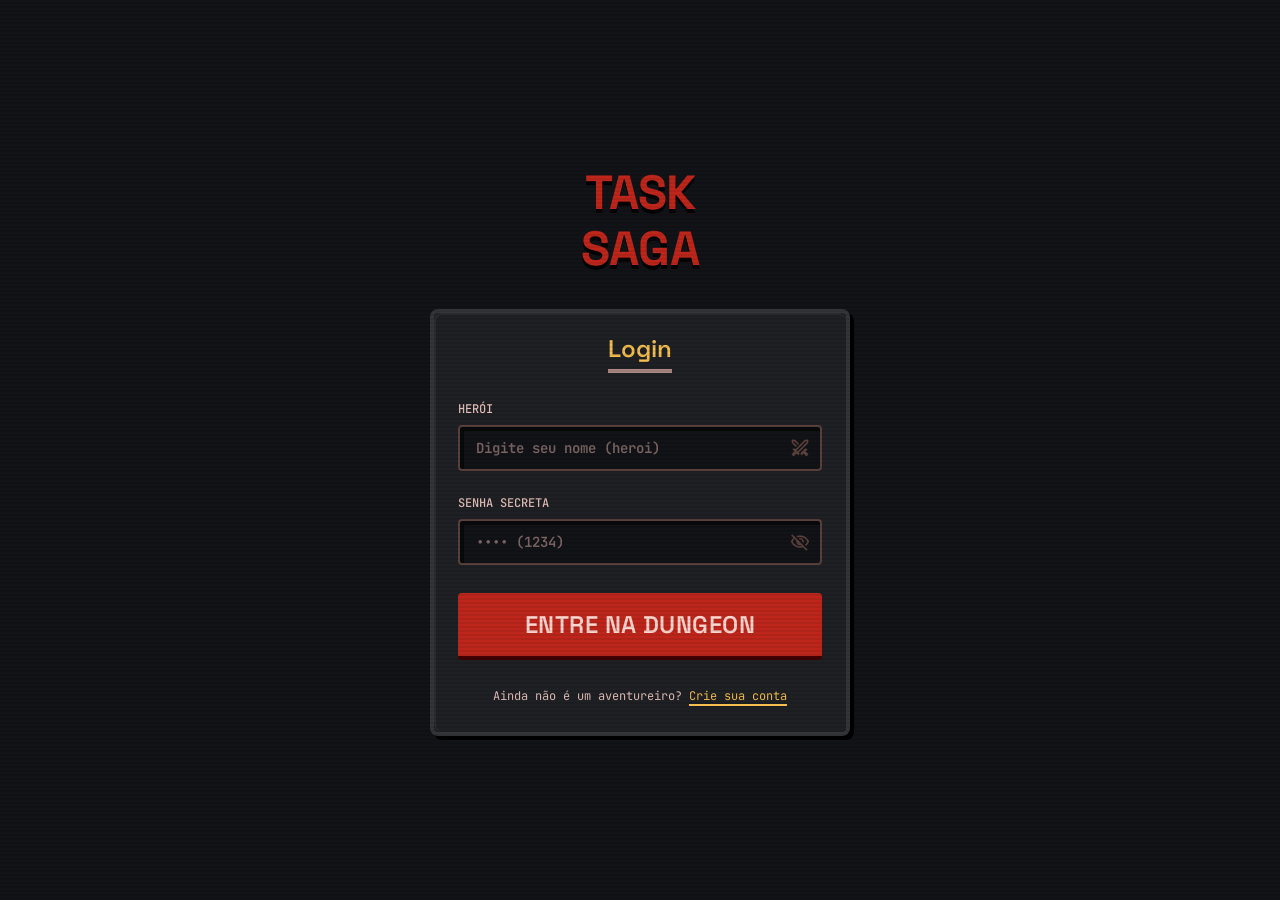
<file: index.html>
<!DOCTYPE html>
<html lang="pt-BR">

<head>
    <meta charset="UTF-8">
    <meta name="viewport" content="width=device-width, initial-scale=1.0">
    <title>Redirecionando - Task Saga</title>

    <script>
        window.location.href = "pages/login.html";
    </script>
</head>

<body
    style="background-color: #111317; color: #fff; font-family: sans-serif; display: flex; align-items: center; justify-content: center; height: 100vh;">
    <p>Iniciando o jogo...</p>
</body>

</html>
</file>
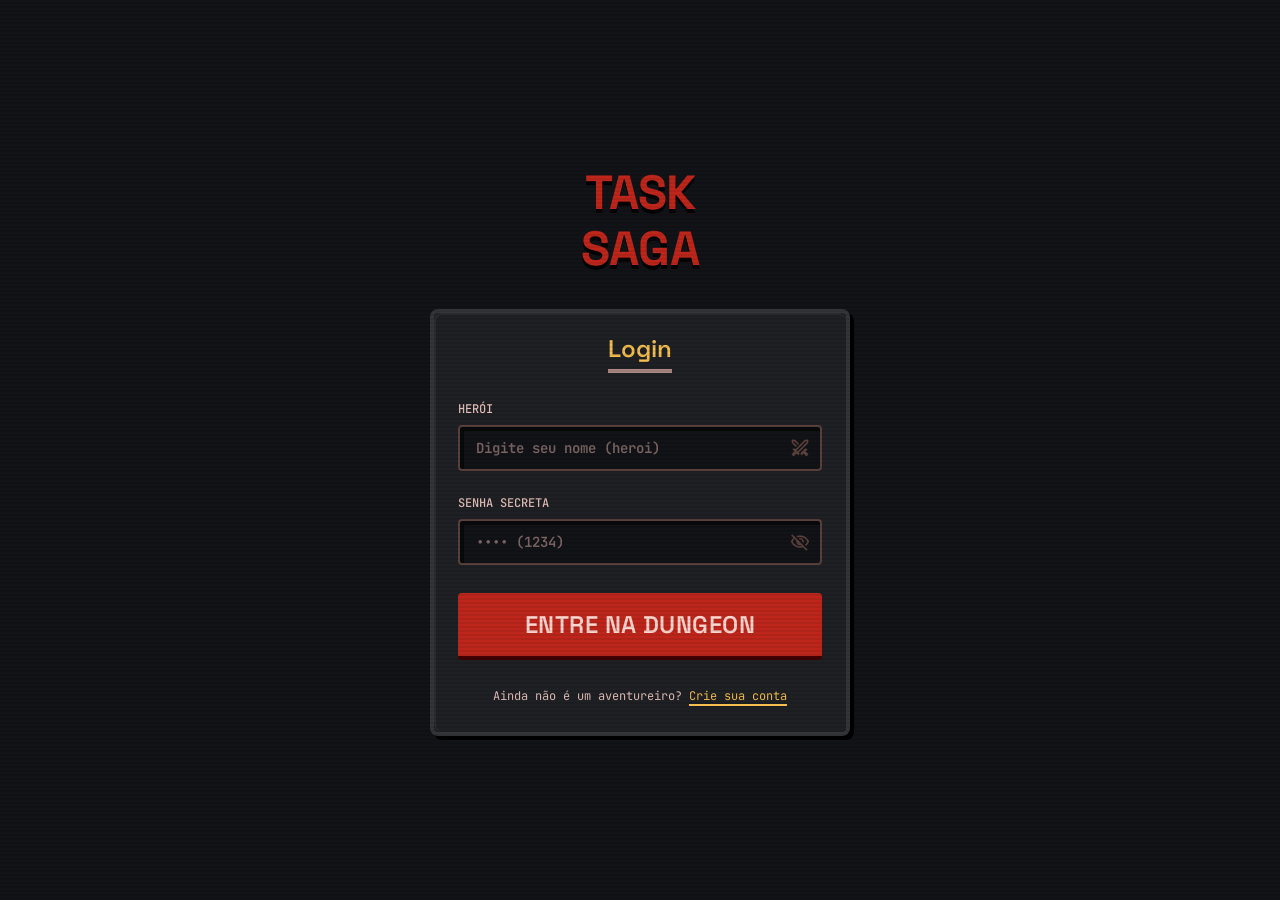
<file: pages/gerenciar-turma.html>
<!DOCTYPE html>
<html lang="pt-BR">

<head>
    <meta charset="UTF-8">
    <meta name="viewport" content="width=device-width, initial-scale=1.0">
    <title>Turma - TASK SAGA</title>

    <link rel="stylesheet" href="../css/global.css">
    <link rel="stylesheet" href="../css/gerenciar-turma.css">
</head>

<body class="pagina-turma scanlines">


    <header class="barra-topo-mobile">
        <div class="barra-topo-mobile__marca">TASK SAGA</div>
        <div class="barra-topo-mobile__acoes">
            <span class="material-symbols-outlined">account_circle</span>
        </div>
    </header>


    <nav class="barra-lateral">
        <div class="barra-lateral__marca">
            <h1 class="barra-lateral__marca-titulo">TASK SAGA</h1>
        </div>
        <div class="barra-lateral__heroi">
            <div class="cartao-heroi">
                <div class="cartao-heroi__gradiente"></div>
                <img class="cartao-heroi__avatar"
                    src="https://lh3.googleusercontent.com/aida-public/[base64]"
                    alt="Avatar do Herói">
                <h2 class="cartao-heroi__nome" id="nome-heroi">Level 14 Hero</h2>
                <p class="cartao-heroi__classe" id="classe-heroi">Guerreiro</p>
                <div class="cartao-heroi__barra-xp">
                    <div class="cartao-heroi__xp-preenchido"></div>
                </div>
            </div>
        </div>
        <div class="barra-lateral__nav">
            <a class="link-nav ativo" href="materias.html">
                <span class="material-symbols-outlined" style="font-variation-settings: 'FILL' 1;">school</span>
                <span class="link-nav__rotulo">Quests</span>
            </a>
            <a class="link-nav" href="javascript:void(0)">
                <span class="material-symbols-outlined">backpack</span>
                <span class="link-nav__rotulo">Inventario</span>
            </a>
            <a class="link-nav" href="javascript:void(0)">
                <span class="material-symbols-outlined">map</span>
                <span class="link-nav__rotulo">Mapa</span>
            </a>
        </div>
        <div class="barra-lateral__cta">
            <button class="botao-dungeon">
                <span class="material-symbols-outlined">swords</span>
                <span class="botao-dungeon__rotulo">Entre Na Dungeon</span>
            </button>
        </div>
        <div class="barra-lateral__rodape">
            <a class="link-rodape" href="javascript:void(0)">
                <span class="material-symbols-outlined">settings</span>
                <span>Configuração</span>
            </a>
            <a class="link-rodape" href="javascript:void(0)" data-acao="sair">
                <span class="material-symbols-outlined">logout</span>
                <span>Sair</span>
            </a>
        </div>
    </nav>


    <main class="conteudo-turma">
        <div class="conteudo-turma__fundo fundo-pedra"></div>


        <a class="link-voltar" href="materias.html">
            <span class="material-symbols-outlined">arrow_back</span>
            Voltar para Matérias
        </a>


        <div class="cabecalho-turma">
            <div>
                <h1 class="cabecalho-turma__titulo" id="titulo-turma">Turma</h1>
                <p class="cabecalho-turma__subtitulo" id="subtitulo-turma">Dungeon Master</p>
            </div>
            <button class="botao-adicionar-quest" id="botao-adicionar-quest">
                <span class="material-symbols-outlined" style="font-weight: bold;">add</span>
                Adicionar Nova Quest
            </button>
        </div>


        <div class="container-quests">
            <div class="container-quests__borda-superior"></div>
            <div class="cabecalho-quests">
                <h2 class="cabecalho-quests__titulo">Quests Ativas</h2>
                <div class="progresso-quests">
                    <span class="progresso-quests__rotulo">Progresso:</span>
                    <div class="progresso-quests__barra">
                        <div class="progresso-quests__preenchido" id="progresso-preenchido" style="width: 0%"></div>
                    </div>
                </div>
            </div>
            <div class="lista-quests" id="lista-quests"></div>
            <div class="container-quests__borda-inferior"></div>
        </div>
    </main>


    <nav class="barra-inferior">
        <a class="barra-inferior__item ativo" href="materias.html">
            <span class="material-symbols-outlined" style="font-variation-settings: 'FILL' 1;">explore</span>
            <span class="barra-inferior__rotulo">Quests</span>
        </a>
        <a class="barra-inferior__item" href="javascript:void(0)">
            <span class="material-symbols-outlined">shield</span>
            <span class="barra-inferior__rotulo">Inventory</span>
        </a>
        <a class="barra-inferior__item" href="javascript:void(0)" data-acao="sair">
            <span class="material-symbols-outlined">logout</span>
            <span class="barra-inferior__rotulo">Logout</span>
        </a>
    </nav>


    <div class="modal-sobreposicao" id="modal-tarefa">
        <div class="modal-caixa">
            <h3 class="modal-titulo" id="modal-titulo">Nova Quest</h3>
            <form class="modal-formulario" id="modal-formulario">
                <div class="grupo-campo">
                    <label class="grupo-campo__rotulo" for="input-titulo">Título da Quest</label>
                    <input class="grupo-campo__input" type="text" id="input-titulo" placeholder="Ex: Lista de Equações"
                        required>
                </div>
                <div class="grupo-campo">
                    <label class="grupo-campo__rotulo" for="input-descricao">Descrição</label>
                    <textarea class="grupo-campo__input" id="input-descricao"
                        placeholder="Descreva a quest..."></textarea>
                </div>
                <div class="modal-formulario__linha">
                    <div class="grupo-campo">
                        <label class="grupo-campo__rotulo" for="input-nivel">Nível (1-5)</label>
                        <input class="grupo-campo__input" type="number" id="input-nivel" min="1" max="5" value="1">
                    </div>
                    <div class="grupo-campo">
                        <label class="grupo-campo__rotulo" for="input-xp">XP Reward</label>
                        <input class="grupo-campo__input" type="number" id="input-xp" min="10" step="10" value="100">
                    </div>
                </div>
                <div class="modal-acoes">
                    <button class="botao-modal botao-modal--cancelar" type="button"
                        id="botao-cancelar">Cancelar</button>
                    <button class="botao-modal botao-modal--salvar" type="submit">Salvar</button>
                </div>
            </form>
        </div>
    </div>


    <div class="modal-sobreposicao" id="modal-remover">
        <div class="modal-caixa">
            <h3 class="modal-titulo">Remover Quest</h3>
            <p class="texto-confirmacao" id="texto-remover">Tem certeza?</p>
            <div class="modal-acoes">
                <button class="botao-modal botao-modal--cancelar" type="button"
                    id="botao-cancelar-remover">Cancelar</button>
                <button class="botao-modal botao-modal--remover" type="button"
                    id="botao-confirmar-remover">Remover</button>
            </div>
        </div>
    </div>


    <script src="../js/app.js"></script>
    <script src="../js/gerenciar-turma.js"></script>
</body>

</html>
</file>
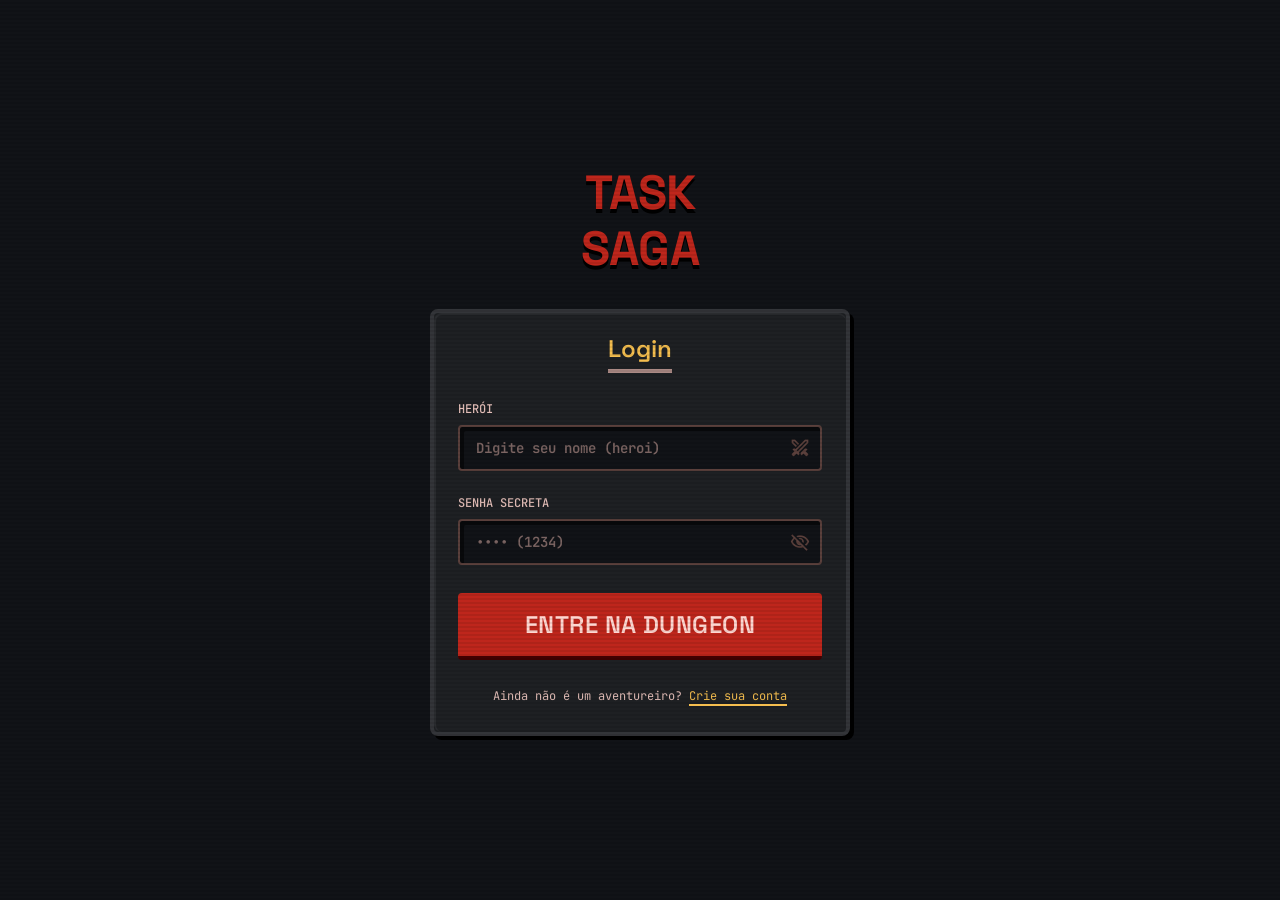
<file: pages/login.html>
<!DOCTYPE html>
<html lang="pt-BR">

<head>
    <meta charset="UTF-8">
    <meta name="viewport" content="width=device-width, initial-scale=1.0">
    <title>Task Saga - Login</title>
    <!-- CSS Global primeiro, CSS específico depois -->
    <link rel="stylesheet" href="../css/global.css">
    <link rel="stylesheet" href="../css/login.css">
</head>

<body class="pagina-login scanlines">
    <div class="fundo-login">
        <div class="fundo-login__imagem"></div>
        <div class="fundo-login__gradiente"></div>
    </div>

    <main class="container-login">
        <div class="marca-login">
            <h1 class="marca-login__titulo">TASK<br>SAGA</h1>
        </div>

        <div class="painel-login">
            <div class="painel-login__brilho"></div>

            <div class="cabecalho-login">
                <h2 class="cabecalho-login__titulo">Login</h2>
                <div class="cabecalho-login__divisor"></div>
            </div>

            <div id="mensagem-erro" class="mensagem-erro"></div>

            <form id="form-login" class="formulario-login">
                <div class="grupo-campo">
                    <label class="grupo-campo__rotulo" for="usuario">Herói</label>
                    <div class="grupo-campo__wrapper">
                        <input type="text" id="usuario" class="grupo-campo__input" placeholder="Digite seu nome (heroi)"
                            autocomplete="off">
                        <span class="material-symbols-outlined grupo-campo__icone">swords</span>
                    </div>
                </div>

                <div class="grupo-campo">
                    <label class="grupo-campo__rotulo" for="senha">Senha Secreta</label>
                    <div class="grupo-campo__wrapper">
                        <input type="password" id="senha" class="grupo-campo__input" placeholder="•••• (1234)">
                        <span class="material-symbols-outlined grupo-campo__icone clicavel"
                            id="alternar-senha">visibility_off</span>
                    </div>
                </div>

                <button type="submit" id="btn-submit" class="botao-login">
                    <span id="rotulo-botao">Entre na Dungeon</span>
                </button>
            </form>

            <div class="rodape-login">
                <p class="rodape-login__texto">
                    Ainda não é um aventureiro? <span class="rodape-login__link">Crie sua conta</span>
                </p>
            </div>
        </div>
    </main>

    <script src="../js/app.js"></script>
    <script src="../js/login.js"></script>
</body>

</html>
</file>
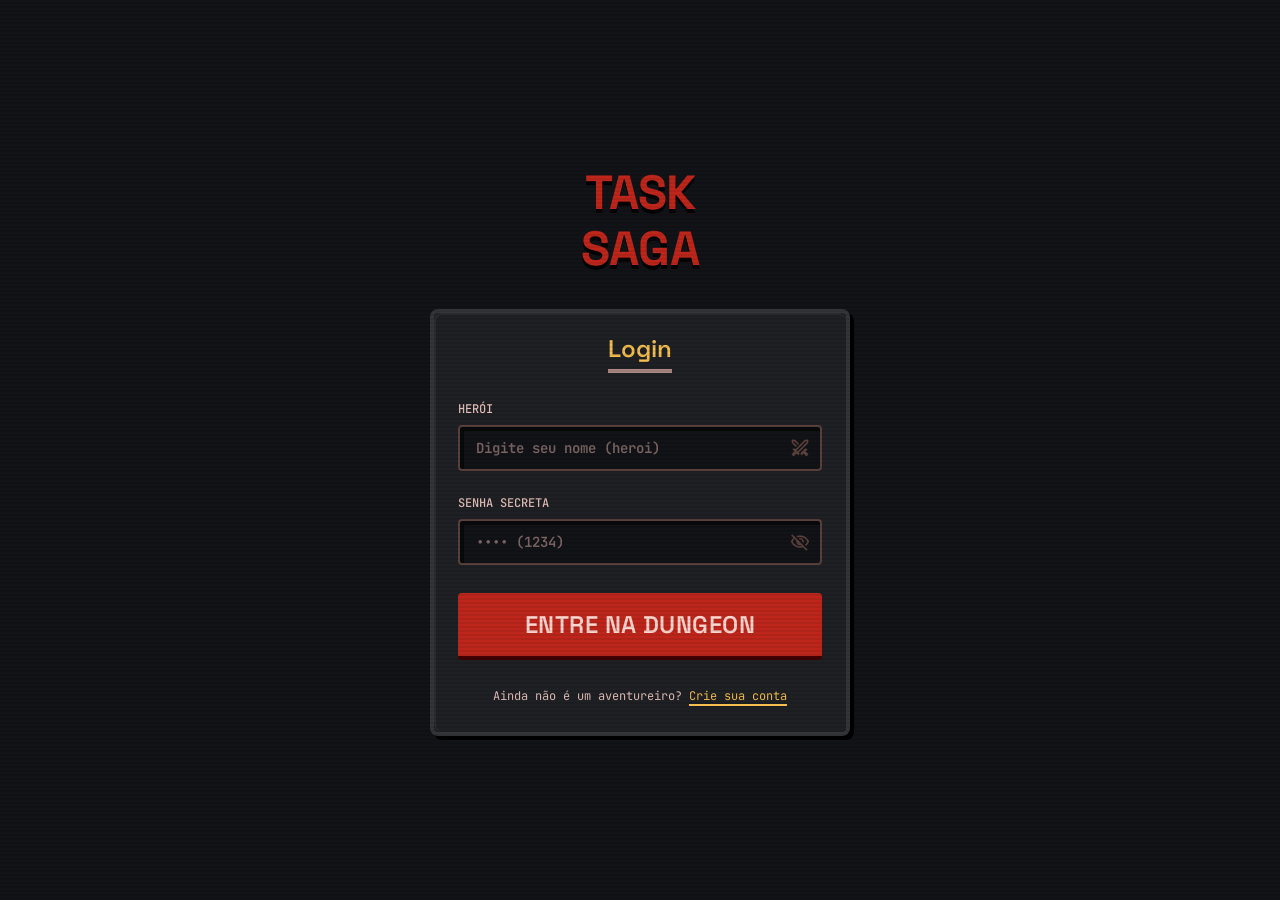
<file: pages/materias.html>
<!DOCTYPE html>
<html lang="pt-BR">

<head>
    <meta charset="UTF-8">
    <meta name="viewport" content="width=device-width, initial-scale=1.0">
    <title>Task Saga - Matérias</title>

    <link rel="stylesheet" href="../css/global.css">
    <link rel="stylesheet" href="../css/materias.css">
</head>

<body class="pagina-materias scanlines">

    <nav class="barra-lateral">
        <div class="barra-lateral__marca">
            <h1 class="barra-lateral__marca-titulo">TASK SAGA</h1>
        </div>
        <div class="barra-lateral__heroi">
            <div class="cartao-heroi">
                <div class="cartao-heroi__gradiente"></div>
                <img class="cartao-heroi__avatar"
                    src="https://lh3.googleusercontent.com/aida-public/[base64]"
                    alt="Avatar do Herói">
                <h2 class="cartao-heroi__nome" id="nome-heroi">Level 14</h2>
                <p class="cartao-heroi__classe" id="classe-heroi">Guerreiro</p>
                <div class="cartao-heroi__barra-xp">
                    <div class="cartao-heroi__xp-preenchido"></div>
                </div>
            </div>
        </div>
        <div class="barra-lateral__nav">
            <a class="link-nav ativo" href="materias.html">
                <span class="material-symbols-outlined" style="font-variation-settings: 'FILL' 1;">school</span>
                <span class="link-nav__rotulo">Quests</span>
            </a>
            <a class="link-nav" href="javascript:void(0)">
                <span class="material-symbols-outlined">backpack</span>
                <span class="link-nav__rotulo">Inventario</span>
            </a>
            <a class="link-nav" href="javascript:void(0)">
                <span class="material-symbols-outlined">map</span>
                <span class="link-nav__rotulo">Map</span>
            </a>
        </div>
        <div class="barra-lateral__cta">
            <button class="botao-dungeon">
                <span class="material-symbols-outlined">swords</span>
                <span class="botao-dungeon__rotulo">Entre Na Dungeon</span>
            </button>
        </div>
        <div class="barra-lateral__rodape">
            <a class="link-rodape" href="javascript:void(0)">
                <span class="material-symbols-outlined">settings</span>
                <span>Configuração</span>
            </a>
            <a class="link-rodape" href="javascript:void(0)" data-acao="sair">
                <span class="material-symbols-outlined">logout</span>
                <span>Sair</span>
            </a>
        </div>
    </nav>


    <main class="conteudo-principal">
        <div class="conteudo-principal__fundo fundo-pedra"></div>
        <header class="cabecalho-principal">
            <div>
                <h1 class="cabecalho-principal__titulo">Turmas Alunos</h1>
                <p class="cabecalho-principal__subtitulo">Escolha seu caminho.</p>
            </div>
            <button class="botao-menu-mobile">
                <span class="material-symbols-outlined">menu</span>
            </button>
        </header>
        <div class="grid-materias" id="grid-materias"></div>
    </main>

    <nav class="barra-inferior">
        <a class="barra-inferior__item ativo" href="materias.html">
            <span class="material-symbols-outlined" style="font-variation-settings: 'FILL' 1;">explore</span>
            <span class="barra-inferior__rotulo">Quests</span>
        </a>
        <a class="barra-inferior__item" href="javascript:void(0)">
            <span class="material-symbols-outlined">shield</span>
            <span class="barra-inferior__rotulo">Inventory</span>
        </a>
        <a class="barra-inferior__item" href="javascript:void(0)" data-acao="sair">
            <span class="material-symbols-outlined">logout</span>
            <span class="barra-inferior__rotulo">Logout</span>
        </a>
    </nav>

    <script src="../js/app.js"></script>
    <script src="../js/materias.js"></script>
</body>

</html>
</file>
<file: css/global.css>
@import url('https://fonts.googleapis.com/css2?family=JetBrains+Mono:wght@400;500;600;700&family=Space+Grotesk:wght@400;500;600;700&family=Work+Sans:wght@400;500;600&family=Press+Start+2P&display=swap');
@import url('https://fonts.googleapis.com/css2?family=Material+Symbols+Outlined:wght,FILL@100..700,0..1&display=swap');

:root {

    --fundo: #111317;
    --sobre-fundo: #e2e2e7;
    --superficie: #111317;
    --superficie-escura: #111317;
    --superficie-clara: #37393d;
    --variante-superficie: #333539;
    --sobre-superficie: #e2e2e7;
    --sobre-superficie-variante: #e3beb8;


    --container-mais-baixo: #0c0e12;
    --container-baixo: #1a1c1f;
    --container: #1e2023;
    --container-alto: #282a2e;
    --container-mais-alto: #333539;


    --primaria: #ffb4a9;
    --sobre-primaria: #690001;
    --primaria-container: #be261c;
    --sobre-primaria-container: #ffd7d1;
    --primaria-inversa: #b72118;
    --primaria-fixa: #ffdad5;
    --sobre-primaria-fixa: #410001;


    --secundaria: #f5be4f;
    --sobre-secundaria: #412d00;
    --secundaria-container: #b9881b;
    --sobre-secundaria-container: #392600;
    --secundaria-fixa: #ffdea6;
    --sobre-secundaria-fixa-variante: #5d4200;


    --terciaria: #d4c5a6;
    --sobre-terciaria: #382f1a;
    --terciaria-container: #6d6248;
    --sobre-terciaria-container: #eedebf;
    --sobre-terciaria-fixa-variante: #50462e;


    --erro: #ffb4ab;
    --sobre-erro: #690005;
    --erro-container: #93000a;
    --sobre-erro-container: #ffdad6;


    --contorno: #aa8984;
    --contorno-variante: #5b403c;


    --fonte-titulo: 'Space Grotesk', sans-serif;
    --fonte-corpo: 'Work Sans', sans-serif;
    --fonte-rotulo: 'JetBrains Mono', monospace;
    --fonte-pixel: 'Press Start 2P', cursive;

    --calha: 16px;
    --margem-mobile: 16px;
    --margem-desktop: 32px;
    --padding-painel: 24px;
    --raio-sm: 0.25rem;
    --raio-md: 0.5rem;
    --raio-completo: 9999px;
}

*,
*::before,
*::after {
    margin: 0;
    padding: 0;
    box-sizing: border-box;
}

html {
    font-size: 16px;
    scroll-behavior: smooth;
}

body {
    font-family: var(--fonte-corpo);
    font-size: 16px;
    line-height: 24px;
    color: var(--sobre-fundo);
    background-color: var(--fundo);
    min-height: 100vh;
}

a {
    text-decoration: none;
    color: inherit;
}

img {
    max-width: 100%;
    height: auto;
    display: block;
}

button {
    cursor: pointer;
    border: none;
    background: none;
    font-family: inherit;
    color: inherit;
}

input,
textarea {
    font-family: inherit;
    font-size: inherit;
    color: inherit;
    border: none;
    outline: none;
    background: none;
}

.material-symbols-outlined {
    font-variation-settings: 'FILL' 0, 'wght' 400, 'GRAD' 0, 'opsz' 24;
    vertical-align: middle;
}

/* Scrollbar */
::-webkit-scrollbar {
    width: 8px;
}

::-webkit-scrollbar-track {
    background: var(--container-mais-baixo);
}

::-webkit-scrollbar-thumb {
    background: var(--variante-superficie);
    border: 2px solid var(--container-mais-baixo);
}

.scanlines::after {
    content: '';
    position: fixed;
    top: 0;
    left: 0;
    width: 100%;
    height: 100%;
    background: linear-gradient(to bottom, rgba(255, 255, 255, 0), rgba(255, 255, 255, 0) 50%, rgba(0, 0, 0, 0.08) 50%, rgba(0, 0, 0, 0.08));
    background-size: 100% 4px;
    pointer-events: none;
    z-index: 9999;
}

.fundo-pedra {
    background-color: var(--variante-superficie);
    background-image: linear-gradient(45deg, #282a2e 25%, transparent 25%, transparent 75%, #282a2e 75%), linear-gradient(45deg, #282a2e 25%, transparent 25%, transparent 75%, #282a2e 75%);
    background-size: 16px 16px;
    background-position: 0 0, 8px 8px;
}

/* Toasts (Globais) */
.container-toast {
    position: fixed;
    top: 20px;
    right: 20px;
    z-index: 10000;
    display: flex;
    flex-direction: column;
    gap: 8px;
}

.toast {
    padding: 12px 20px;
    border: 2px solid var(--variante-superficie);
    background: var(--container);
    color: var(--sobre-superficie);
    font-family: var(--fonte-rotulo);
    font-size: 13px;
    box-shadow: 4px 4px 0 0 rgba(0, 0, 0, 1);
    animation: toast-entrar 0.3s ease forwards;
    max-width: 320px;
}

.toast.toast-sucesso {
    border-color: #4ade80;
    border-left: 4px solid #4ade80;
}

.toast.toast-erro {
    border-color: var(--erro);
    border-left: 4px solid var(--erro);
}

.toast.toast-sair {
    animation: toast-sair 0.3s ease forwards;
}

@keyframes toast-entrar {
    from {
        transform: translateX(100%);
        opacity: 0;
    }

    to {
        transform: translateX(0);
        opacity: 1;
    }
}

@keyframes toast-sair {
    from {
        transform: translateX(0);
        opacity: 1;
    }

    to {
        transform: translateX(100%);
        opacity: 0;
    }
}
</file>
<file: css/gerenciar-turma.css>
.pagina-turma {
   display: flex;
   min-height: 100vh;
   overflow-x: hidden;
}

/* Conteúdo Turma */
.conteudo-turma {
   flex: 1;
   min-height: 100vh;
   overflow-y: auto;
   position: relative;
   padding: var(--margem-mobile);
   padding-bottom: 96px;
}

@media (min-width: 768px) {
   .conteudo-turma {
      padding: var(--margem-desktop);
      padding-bottom: var(--margem-desktop);
   }
}

.conteudo-turma__fundo {
   position: absolute;
   inset: 0;
   z-index: -1;
   opacity: 0.5;
}

.link-voltar {
   display: inline-flex;
   align-items: center;
   gap: 8px;
   color: var(--sobre-superficie-variante);
   font-family: var(--fonte-rotulo);
   font-size: 14px;
   font-weight: 600;
   margin-bottom: 16px;
   padding: 8px 0;
   transition: color 0.15s;
}

.link-voltar:hover {
   color: var(--primaria);
}

.cabecalho-turma {
   display: flex;
   flex-direction: column;
   gap: 16px;
   margin-bottom: 32px;
}

@media (min-width: 768px) {
   .cabecalho-turma {
      flex-direction: row;
      justify-content: space-between;
      align-items: center;
   }
}

.cabecalho-turma__titulo {
   font-family: var(--fonte-pixel);
   font-size: 18px;
   font-weight: 700;
   color: var(--primaria);
   text-transform: uppercase;
   text-shadow: 2px 2px 0 rgba(0, 0, 0, 1);
   display: flex;
   align-items: center;
   gap: 12px;
}

@media (max-width: 767px) {
   .cabecalho-turma__titulo {
      font-size: 14px;
   }
}

.cabecalho-turma__subtitulo {
   font-family: var(--fonte-corpo);
   font-size: 18px;
   line-height: 28px;
   color: var(--sobre-superficie-variante);
}

.botao-adicionar-quest {
   background: var(--secundaria);
   color: var(--sobre-secundaria);
   font-family: var(--fonte-titulo);
   font-size: 20px;
   font-weight: 600;
   text-transform: uppercase;
   padding: 12px 24px;
   border-bottom: 4px solid var(--sobre-secundaria-fixa-variante);
   box-shadow: 4px 4px 0 0 rgba(0, 0, 0, 1);
   display: flex;
   align-items: center;
   gap: 8px;
   transition: all 0.1s;
   white-space: nowrap;
}

.botao-adicionar-quest:hover {
   background: var(--secundaria-fixa);
}

.botao-adicionar-quest:active {
   border-bottom-width: 0;
   transform: translateY(4px);
   box-shadow: none;
}

@media (max-width: 767px) {
   .botao-adicionar-quest {
      font-size: 14px;
      padding: 10px 16px;
      width: 100%;
      justify-content: center;
   }
}

/* Pergaminho */
.container-quests {
   background-color: #eedebf;
   background-image: repeating-linear-gradient(to right, rgba(0, 0, 0, 0.03) 0px, rgba(0, 0, 0, 0.03) 2px, transparent 2px, transparent 4px);
   border: 4px solid var(--contorno-variante);
   padding: 24px;
   position: relative;
   box-shadow: 4px 4px 0 0 rgba(0, 0, 0, 1);
}

@media (min-width: 768px) {
   .container-quests {
      padding: 32px;
   }
}

.container-quests__borda-superior,
.container-quests__borda-inferior {
   position: absolute;
   left: 0;
   width: 100%;
   height: 8px;
   border-style: dashed;
   border-color: var(--contorno-variante);
   opacity: 0.3;
}

.container-quests__borda-superior {
   top: 0;
   border-top-width: 2px;
}

.container-quests__borda-inferior {
   bottom: 0;
   border-bottom-width: 2px;
}

.cabecalho-quests {
   display: flex;
   justify-content: space-between;
   align-items: center;
   border-bottom: 2px solid var(--contorno-variante);
   padding-bottom: 16px;
   margin-bottom: 24px;
   flex-wrap: wrap;
   gap: 12px;
}

.cabecalho-quests__titulo {
   font-family: var(--fonte-pixel);
   font-size: 14px;
   font-weight: 700;
   color: var(--sobre-secundaria-container);
   text-transform: uppercase;
   letter-spacing: 0.1em;
}

@media (max-width: 767px) {
   .cabecalho-quests__titulo {
      font-size: 11px;
   }
}

.progresso-quests {
   display: flex;
   align-items: center;
   gap: 8px;
   color: var(--sobre-secundaria-container);
}

.progresso-quests__rotulo {
   font-family: var(--fonte-rotulo);
   font-size: 14px;
   font-weight: 600;
}

.progresso-quests__barra {
   width: 128px;
   height: 16px;
   background: var(--sobre-secundaria-container);
   border: 2px solid var(--contorno-variante);
   border-radius: var(--raio-completo);
   overflow: hidden;
}

.progresso-quests__preenchido {
   height: 100%;
   background: #4ade80;
   transition: width 0.5s ease;
}

.lista-quests {
   display: flex;
   flex-direction: column;
   gap: 16px;
}

.lista-quests__vazia {
   text-align: center;
   padding: 48px 16px;
   color: var(--sobre-secundaria-container);
   font-family: var(--fonte-rotulo);
   font-size: 14px;
   opacity: 0.6;
}

.lista-quests__vazia .material-symbols-outlined {
   font-size: 48px;
   display: block;
   margin-bottom: 12px;
   opacity: 0.4;
}

.item-tarefa {
   background: var(--container);
   color: var(--sobre-superficie);
   border: 2px solid var(--variante-superficie);
   padding: 16px;
   display: flex;
   flex-direction: column;
   gap: 12px;
   transition: background-color 0.15s;
   box-shadow: 4px 4px 0 0 rgba(0, 0, 0, 1);
}

@media (min-width: 768px) {
   .item-tarefa {
      flex-direction: row;
      align-items: center;
      gap: 16px;
   }
}

.item-tarefa:hover {
   background: var(--container-mais-alto);
}

.item-tarefa.concluida {
   opacity: 0.6;
}

.item-tarefa__icone {
   width: 48px;
   height: 48px;
   flex-shrink: 0;
   display: flex;
   align-items: center;
   justify-content: center;
   border: 2px solid;
}

.item-tarefa__icone .material-symbols-outlined {
   font-size: 28px;
}

.item-tarefa__icone--boss {
   background: var(--primaria-container);
   color: var(--sobre-primaria-container);
   border-color: var(--sobre-primaria);
}

.item-tarefa__icone--quest {
   background: var(--secundaria-container);
   color: var(--sobre-secundaria-container);
   border-color: var(--sobre-secundaria-fixa-variante);
}

.item-tarefa__icone--feito {
   background: var(--variante-superficie);
   color: var(--sobre-superficie-variante);
   border-color: var(--contorno-variante);
}

.item-tarefa__conteudo {
   flex: 1;
}

.item-tarefa__linha-titulo {
   display: flex;
   align-items: center;
   gap: 12px;
   margin-bottom: 4px;
   flex-wrap: wrap;
}

.item-tarefa__titulo {
   font-family: var(--fonte-titulo);
   font-size: 20px;
   font-weight: 600;
   text-transform: uppercase;
}

.item-tarefa.concluida .item-tarefa__titulo {
   text-decoration: line-through;
   color: var(--sobre-superficie-variante);
}

.item-tarefa__titulo--primaria {
   color: var(--primaria);
}

.item-tarefa__titulo--secundaria {
   color: var(--secundaria);
}

.item-tarefa__titulo--padrao {
   color: var(--sobre-superficie);
}

.item-tarefa__nivel {
   font-family: var(--fonte-rotulo);
   font-size: 12px;
   font-weight: 500;
   padding: 2px 8px;
   border-radius: var(--raio-sm);
   border: 1px solid;
}

.item-tarefa__nivel--erro {
   background: var(--erro);
   color: var(--sobre-erro);
   border-color: var(--sobre-erro);
}

.item-tarefa__nivel--aviso {
   background: var(--terciaria);
   color: var(--sobre-terciaria);
   border-color: var(--sobre-terciaria-fixa-variante);
}

.item-tarefa__nivel--padrao {
   background: var(--variante-superficie);
   color: var(--sobre-superficie-variante);
   border-color: var(--contorno-variante);
}

.item-tarefa__descricao {
   font-family: var(--fonte-corpo);
   font-size: 16px;
   line-height: 24px;
   color: var(--sobre-superficie-variante);
}

.item-tarefa.concluida .item-tarefa__descricao {
   text-decoration: line-through;
}

.item-tarefa__acoes {
   display: flex;
   flex-direction: row;
   align-items: center;
   gap: 8px;
   width: 100%;
   margin-top: 8px;
   padding-top: 12px;
   border-top: 2px solid var(--variante-superficie);
}

@media (min-width: 768px) {
   .item-tarefa__acoes {
      flex-direction: column;
      align-items: flex-end;
      width: auto;
      margin-top: 0;
      padding-top: 0;
      border-top: none;
   }
}

.item-tarefa__xp {
   display: flex;
   align-items: center;
   gap: 4px;
   color: var(--secundaria);
   font-family: var(--fonte-rotulo);
   font-size: 14px;
   font-weight: 600;
}

.item-tarefa__xp--feito {
   color: var(--sobre-superficie-variante);
}

.item-tarefa__botoes {
   display: flex;
   gap: 8px;
   margin-left: auto;
}

.botao-tarefa {
   padding: 8px;
   background: var(--superficie);
   color: var(--sobre-superficie);
   border: 2px solid var(--variante-superficie);
   transition: all 0.1s;
   display: flex;
   align-items: center;
   justify-content: center;
}

.botao-tarefa:active {
   transform: translateY(2px);
}

.botao-tarefa--concluir:hover {
   background: #166534;
   color: #4ade80;
   border-color: #4ade80;
}

.botao-tarefa--editar:hover {
   background: var(--terciaria-container);
   color: var(--sobre-terciaria-container);
   border-color: var(--terciaria);
}

.botao-tarefa--remover:hover {
   background: var(--erro-container);
   color: var(--sobre-erro-container);
   border-color: var(--erro);
}

/* Modais */
.modal-sobreposicao {
   position: fixed;
   inset: 0;
   background: rgba(0, 0, 0, 0.75);
   display: flex;
   align-items: center;
   justify-content: center;
   z-index: 5000;
   opacity: 0;
   visibility: hidden;
   transition: opacity 0.2s, visibility 0.2s;
}

.modal-sobreposicao.ativo {
   opacity: 1;
   visibility: visible;
}

.modal-sobreposicao.ativo .modal-caixa {
   transform: scale(1);
}

.modal-caixa {
   background: var(--container);
   border: 4px solid var(--variante-superficie);
   box-shadow: 8px 8px 0 0 rgba(0, 0, 0, 1);
   padding: var(--padding-painel);
   width: 90%;
   max-width: 520px;
   max-height: 90vh;
   overflow-y: auto;
   transform: scale(0.9);
   transition: transform 0.2s;
}

.modal-titulo {
   font-family: var(--fonte-titulo);
   font-size: 24px;
   font-weight: 700;
   color: var(--secundaria);
   text-transform: uppercase;
   margin-bottom: 20px;
   padding-bottom: 12px;
   border-bottom: 2px solid var(--variante-superficie);
}

.modal-formulario {
   display: flex;
   flex-direction: column;
   gap: 16px;
}

.modal-formulario .grupo-campo__rotulo {
   font-family: var(--fonte-rotulo);
   font-size: 12px;
   font-weight: 500;
   color: var(--sobre-superficie-variante);
   text-transform: uppercase;
   margin-bottom: 4px;
   display: block;
}

.modal-formulario .grupo-campo__input {
   width: 100%;
   background: var(--superficie-escura);
   border: 2px solid var(--contorno-variante);
   padding: 10px 14px;
   color: var(--sobre-superficie);
   font-family: var(--fonte-rotulo);
   font-size: 14px;
   font-weight: 500;
   box-shadow: inset 4px 4px 0 0 rgba(0, 0, 0, 0.5);
   transition: border-color 0.2s;
}

.modal-formulario .grupo-campo__input:focus {
   border-color: var(--secundaria);
   box-shadow: inset 4px 4px 0 0 rgba(0, 0, 0, 0.5), 0 0 0 2px rgba(245, 190, 79, 0.3);
}

.modal-formulario textarea.grupo-campo__input {
   min-height: 80px;
   resize: vertical;
}

.modal-formulario__linha {
   display: grid;
   grid-template-columns: 1fr 1fr;
   gap: 12px;
}

.modal-acoes {
   display: flex;
   gap: 12px;
   margin-top: 8px;
   justify-content: flex-end;
}

.botao-modal {
   padding: 10px 24px;
   font-family: var(--fonte-titulo);
   font-size: 16px;
   font-weight: 600;
   text-transform: uppercase;
   border-bottom: 4px solid;
   transition: all 0.1s;
}

.botao-modal:active {
   border-bottom-width: 0;
   transform: translateY(4px);
}

.botao-modal--salvar {
   background: var(--secundaria);
   color: var(--sobre-secundaria);
   border-bottom-color: var(--sobre-secundaria-fixa-variante);
}

.botao-modal--salvar:hover {
   background: var(--secundaria-fixa);
}

.botao-modal--cancelar {
   background: var(--variante-superficie);
   color: var(--sobre-superficie);
   border-bottom-color: var(--container-mais-baixo);
}

.botao-modal--cancelar:hover {
   background: var(--superficie-clara);
}

.botao-modal--remover {
   background: var(--erro-container);
   color: var(--sobre-erro-container);
   border-bottom-color: var(--sobre-erro);
}

.botao-modal--remover:hover {
   background: var(--erro);
   color: var(--sobre-erro);
}

.texto-confirmacao {
   font-family: var(--fonte-corpo);
   font-size: 16px;
   color: var(--sobre-superficie);
   margin-bottom: 20px;
   line-height: 24px;
}

.texto-confirmacao strong {
   color: var(--erro);
}

/* Barra Topo Mobile */
.barra-topo-mobile {
   display: flex;
   justify-content: space-between;
   align-items: center;
   width: 100%;
   padding: 12px var(--margem-mobile);
   height: 64px;
   background: var(--fundo);
   border-bottom: 4px solid var(--variante-superficie);
   box-shadow: 0 4px 0 0 rgba(0, 0, 0, 1);
   position: sticky;
   top: 0;
   z-index: 40;
}

@media (min-width: 768px) {
   .barra-topo-mobile {
      display: none;
   }
}

.barra-topo-mobile__marca {
   font-family: var(--fonte-titulo);
   font-size: 20px;
   font-weight: 700;
   color: var(--primaria);
   text-transform: uppercase;
}

.barra-topo-mobile__acoes {
   display: flex;
   gap: 16px;
}

/* Sidebar (Compartilhada) */
.barra-lateral {
   display: none;
   flex-direction: column;
   width: 256px;
   height: 100vh;
   background: var(--container);
   border-right: 4px solid var(--variante-superficie);
   box-shadow: 4px 0 0 0 rgba(0, 0, 0, 1);
   padding: var(--padding-painel) 0;
   gap: var(--calha);
   position: sticky;
   top: 0;
   z-index: 30;
   flex-shrink: 0;
}

@media (min-width: 768px) {
   .barra-lateral {
      display: flex;
   }
}

.barra-lateral__marca {
   padding: 0 var(--calha);
   text-align: center;
   margin-bottom: 8px;
}

.barra-lateral__marca-titulo {
   font-family: var(--fonte-pixel);
   font-size: 14px;
   font-weight: 600;
   color: var(--primaria);
   letter-spacing: -0.02em;
}

.barra-lateral__heroi {
   padding: 0 var(--calha);
   margin-bottom: 16px;
}

.cartao-heroi {
   border: 4px solid var(--container-mais-baixo);
   background: var(--variante-superficie);
   padding: 16px;
   border-radius: var(--raio-md);
   box-shadow: 4px 4px 0 0 rgba(0, 0, 0, 1);
   display: flex;
   flex-direction: column;
   align-items: center;
   position: relative;
   overflow: hidden;
}

.cartao-heroi__gradiente {
   position: absolute;
   inset: 0;
   background: linear-gradient(to top, rgba(0, 0, 0, 0.5), transparent);
}

.cartao-heroi__avatar {
   width: 64px;
   height: 64px;
   border-radius: 50%;
   border: 2px solid var(--secundaria);
   margin-bottom: 8px;
   position: relative;
   z-index: 1;
   object-fit: cover;
}

.cartao-heroi__nome {
   font-family: var(--fonte-titulo);
   font-size: 18px;
   font-weight: 600;
   color: var(--secundaria);
   position: relative;
   z-index: 1;
   text-align: center;
}

.cartao-heroi__classe {
   font-family: var(--fonte-rotulo);
   font-size: 12px;
   font-weight: 500;
   color: var(--sobre-superficie-variante);
   margin-top: 4px;
   position: relative;
   z-index: 1;
}

.cartao-heroi__barra-xp {
   width: 100%;
   height: 8px;
   background: var(--superficie);
   border-radius: var(--raio-completo);
   overflow: hidden;
   border: 1px solid var(--container);
   margin-top: 12px;
   position: relative;
   z-index: 1;
}

.cartao-heroi__xp-preenchido {
   height: 100%;
   background: var(--secundaria);
   width: 75%;
   transition: width 0.3s ease;
}

.barra-lateral__nav {
   flex: 1;
   padding: 0 16px;
   display: flex;
   flex-direction: column;
   gap: 8px;
   overflow-y: auto;
}

.link-nav {
   display: flex;
   align-items: center;
   gap: 12px;
   padding: 12px 16px;
   color: var(--sobre-superficie-variante);
   font-family: var(--fonte-rotulo);
   font-size: 14px;
   font-weight: 600;
   border-radius: var(--raio-md);
   border: 2px solid transparent;
   transition: all 0.15s ease;
}

.link-nav:hover {
   background: var(--container-mais-alto);
   color: var(--sobre-superficie);
   border-color: var(--variante-superficie);
}

.link-nav.ativo {
   background: var(--secundaria-container);
   color: var(--sobre-secundaria-container);
   font-weight: 700;
   border-color: var(--contorno);
   transform: scale(0.95);
}

.link-nav__rotulo {
   font-family: var(--fonte-pixel);
   font-size: 10px;
}

.barra-lateral__cta {
   padding: 0 16px;
   margin-top: auto;
   margin-bottom: 16px;
}

.botao-dungeon {
   width: 100%;
   background: var(--primaria-container);
   color: var(--sobre-primaria-container);
   font-family: var(--fonte-rotulo);
   font-size: 14px;
   font-weight: 600;
   padding: 12px;
   border: 4px solid var(--container-mais-baixo);
   border-bottom-width: 4px;
   border-bottom-color: var(--primaria-fixa);
   display: flex;
   align-items: center;
   justify-content: center;
   gap: 8px;
   transition: all 0.15s;
}

.botao-dungeon:hover {
   background: var(--primaria);
   color: var(--sobre-primaria);
}

.botao-dungeon:active {
   border-bottom-width: 0;
   transform: translateY(4px);
}

.botao-dungeon__rotulo {
   font-family: var(--fonte-pixel);
   font-size: 10px;
}

.barra-lateral__rodape {
   padding: 0 16px;
   display: flex;
   flex-direction: column;
   gap: 4px;
   border-top: 2px solid var(--variante-superficie);
   padding-top: 16px;
}

.link-rodape {
   display: flex;
   align-items: center;
   gap: 12px;
   padding: 8px 16px;
   color: var(--sobre-superficie-variante);
   font-family: var(--fonte-rotulo);
   font-size: 12px;
   font-weight: 500;
   border-radius: var(--raio-sm);
   transition: all 0.15s;
}

.link-rodape:hover {
   background: var(--container-mais-alto);
   color: var(--sobre-superficie);
}

/* Barra Inferior (Mobile) Compartilhada */
.barra-inferior {
   display: flex;
   position: fixed;
   bottom: 0;
   left: 0;
   width: 100%;
   justify-content: space-around;
   align-items: center;
   padding: 8px 16px;
   background: var(--container-mais-baixo);
   border-top: 4px solid var(--variante-superficie);
   box-shadow: 0 -4px 0 0 rgba(0, 0, 0, 1);
   z-index: 50;
}

@media (min-width: 768px) {
   .barra-inferior {
      display: none;
   }
}

.barra-inferior__item {
   display: flex;
   flex-direction: column;
   align-items: center;
   justify-content: center;
   padding: 8px;
   color: var(--sobre-superficie-variante);
   border-radius: 12px;
   transition: background 0.15s;
}

.barra-inferior__item:hover {
   background: var(--container-alto);
}

.barra-inferior__item.ativo {
   background: var(--primaria-container);
   color: var(--sobre-primaria-container);
   border: 2px solid var(--contorno);
   transform: translateY(2px);
}

.barra-inferior__rotulo {
   font-family: var(--fonte-pixel);
   font-size: 8px;
   margin-top: 4px;
}
</file>
<file: css/login.css>
.pagina-login {
   min-height: 100vh;
   display: flex;
   align-items: center;
   justify-content: center;
   position: relative;
   overflow: hidden;
}

.fundo-login {
   position: absolute;
   inset: 0;
   z-index: 0;
}

.fundo-login__imagem {
   width: 100%;
   height: 100%;
   background-size: cover;
   background-position: center;
   background-image: url('https://lh3.googleusercontent.com/aida-public/[base64]');
   opacity: 0.6;
}

.fundo-login__gradiente {
   position: absolute;
   inset: 0;
   background: linear-gradient(to bottom, transparent, rgba(17, 19, 23, 0.9));
}

.container-login {
   position: relative;
   z-index: 10;
   width: 100%;
   max-width: 420px;
   padding: 0 var(--margem-mobile);
}

@media (min-width: 768px) {
   .container-login {
      padding: 0;
   }
}

.marca-login {
   text-align: center;
   margin-bottom: 32px;
}

.marca-login__titulo {
   font-family: var(--fonte-titulo);
   font-size: 48px;
   line-height: 56px;
   font-weight: 700;
   letter-spacing: -0.02em;
   color: var(--primaria-container);
   text-transform: uppercase;
   text-shadow: 0 4px 0 rgba(0, 0, 0, 1);
}

.painel-login {
   background: var(--container);
   border: 4px solid var(--variante-superficie);
   box-shadow: 4px 4px 0px 0px rgba(0, 0, 0, 1);
   border-radius: var(--raio-md);
   padding: var(--padding-painel);
   position: relative;
   animation: painel-entrar 0.4s ease forwards;
}

@keyframes painel-entrar {
   from {
      opacity: 0;
      transform: translateY(20px);
   }

   to {
      opacity: 1;
      transform: translateY(0);
   }
}

.painel-login__brilho {
   position: absolute;
   inset: 0;
   border-top: 2px solid rgba(55, 57, 61, 0.5);
   border-left: 2px solid rgba(55, 57, 61, 0.5);
   border-radius: var(--raio-md);
   pointer-events: none;
}

.cabecalho-login {
   text-align: center;
   margin-bottom: 24px;
}

.cabecalho-login__titulo {
   font-family: var(--fonte-titulo);
   font-size: 24px;
   font-weight: 600;
   color: var(--secundaria);
   margin-bottom: 8px;
}

.cabecalho-login__divisor {
   height: 4px;
   width: 64px;
   background: var(--contorno);
   margin: 0 auto;
}

.formulario-login {
   display: flex;
   flex-direction: column;
   gap: 20px;
}

.grupo-campo {
   display: flex;
   flex-direction: column;
   gap: 4px;
}

.grupo-campo__rotulo {
   font-family: var(--fonte-rotulo);
   font-size: 12px;
   font-weight: 500;
   color: var(--sobre-superficie-variante);
   text-transform: uppercase;
}

.grupo-campo__wrapper {
   position: relative;
}

.grupo-campo__input {
   width: 100%;
   background: var(--superficie-escura);
   border: 2px solid var(--contorno-variante);
   border-radius: var(--raio-sm);
   padding: 12px 44px 12px 16px;
   color: var(--sobre-superficie);
   font-family: var(--fonte-rotulo);
   font-size: 14px;
   font-weight: 600;
   box-shadow: inset 4px 4px 0 0 rgba(0, 0, 0, 0.5);
   transition: all 0.2s;
}

.grupo-campo__input::placeholder {
   color: var(--contorno);
   opacity: 0.7;
}

.grupo-campo__input:focus {
   border-color: var(--secundaria);
   box-shadow: inset 4px 4px 0 0 rgba(0, 0, 0, 0.5), 0 0 0 2px rgba(245, 190, 79, 0.3);
}

.grupo-campo__icone {
   position: absolute;
   right: 12px;
   top: 50%;
   transform: translateY(-50%);
   color: var(--contorno-variante);
   font-size: 20px;
   pointer-events: none;
}

.grupo-campo__icone.clicavel {
   pointer-events: auto;
   cursor: pointer;
   transition: color 0.2s;
}

.grupo-campo__icone.clicavel:hover {
   color: var(--sobre-superficie);
}

.botao-login {
   width: 100%;
   background: var(--primaria-container);
   color: var(--sobre-primaria-container);
   font-family: var(--fonte-titulo);
   font-size: 24px;
   font-weight: 600;
   padding: 16px;
   border-radius: var(--raio-sm);
   border-bottom: 4px solid var(--sobre-primaria-fixa);
   text-transform: uppercase;
   letter-spacing: 0.02em;
   transition: all 0.1s ease;
   margin-top: 8px;
}

.botao-login:hover {
   background: var(--primaria-inversa);
}

.botao-login:active {
   border-bottom-width: 0;
   transform: translateY(4px);
}

.rodape-login {
   margin-top: 24px;
   text-align: center;
}

.rodape-login__texto {
   font-family: var(--fonte-rotulo);
   font-size: 12px;
   color: var(--sobre-superficie-variante);
}

.rodape-login__link {
   color: var(--secundaria);
   text-decoration: underline;
   text-underline-offset: 4px;
   text-decoration-thickness: 2px;
   cursor: pointer;
   transition: color 0.2s;
}

.rodape-login__link:hover {
   color: var(--secundaria-fixa);
}

.mensagem-erro {
   background: var(--erro-container);
   color: var(--sobre-erro-container);
   font-family: var(--fonte-rotulo);
   font-size: 12px;
   padding: 8px 12px;
   border-left: 4px solid var(--erro);
   display: none;
}

.mensagem-erro.visivel {
   display: block;
   animation: tremer 0.3s ease;
}

@keyframes tremer {

   0%,
   100% {
      transform: translateX(0);
   }

   25% {
      transform: translateX(-6px);
   }

   75% {
      transform: translateX(6px);
   }
}
</file>
<file: css/materias.css>
.pagina-materias {
   display: flex;
   min-height: 100vh;
   overflow-x: hidden;
}

.barra-lateral {
   display: none;
   flex-direction: column;
   width: 256px;
   height: 100vh;
   background: var(--container);
   border-right: 4px solid var(--variante-superficie);
   box-shadow: 4px 0 0 0 rgba(0, 0, 0, 1);
   padding: var(--padding-painel) 0;
   gap: var(--calha);
   position: sticky;
   top: 0;
   z-index: 30;
   flex-shrink: 0;
}

@media (min-width: 768px) {
   .barra-lateral {
      display: flex;
   }
}

.barra-lateral__marca {
   padding: 0 var(--calha);
   text-align: center;
   margin-bottom: 8px;
}

.barra-lateral__marca-titulo {
   font-family: var(--fonte-pixel);
   font-size: 14px;
   font-weight: 600;
   color: var(--primaria);
   letter-spacing: -0.02em;
}

.barra-lateral__heroi {
   padding: 0 var(--calha);
   margin-bottom: 16px;
}

.cartao-heroi {
   border: 4px solid var(--container-mais-baixo);
   background: var(--variante-superficie);
   padding: 16px;
   border-radius: var(--raio-md);
   box-shadow: 4px 4px 0 0 rgba(0, 0, 0, 1);
   display: flex;
   flex-direction: column;
   align-items: center;
   position: relative;
   overflow: hidden;
}

.cartao-heroi__gradiente {
   position: absolute;
   inset: 0;
   background: linear-gradient(to top, rgba(0, 0, 0, 0.5), transparent);
}

.cartao-heroi__avatar {
   width: 64px;
   height: 64px;
   border-radius: 50%;
   border: 2px solid var(--secundaria);
   margin-bottom: 8px;
   position: relative;
   z-index: 1;
   object-fit: cover;
}

.cartao-heroi__nome {
   font-family: var(--fonte-titulo);
   font-size: 18px;
   font-weight: 600;
   color: var(--secundaria);
   position: relative;
   z-index: 1;
   text-align: center;
}

.cartao-heroi__classe {
   font-family: var(--fonte-rotulo);
   font-size: 12px;
   font-weight: 500;
   color: var(--sobre-superficie-variante);
   margin-top: 4px;
   position: relative;
   z-index: 1;
}

.cartao-heroi__barra-xp {
   width: 100%;
   height: 8px;
   background: var(--superficie);
   border-radius: var(--raio-completo);
   overflow: hidden;
   border: 1px solid var(--container);
   margin-top: 12px;
   position: relative;
   z-index: 1;
}

.cartao-heroi__xp-preenchido {
   height: 100%;
   background: var(--secundaria);
   width: 75%;
   transition: width 0.3s ease;
}

.barra-lateral__nav {
   flex: 1;
   padding: 0 16px;
   display: flex;
   flex-direction: column;
   gap: 8px;
   overflow-y: auto;
}

.link-nav {
   display: flex;
   align-items: center;
   gap: 12px;
   padding: 12px 16px;
   color: var(--sobre-superficie-variante);
   font-family: var(--fonte-rotulo);
   font-size: 14px;
   font-weight: 600;
   border-radius: var(--raio-md);
   border: 2px solid transparent;
   transition: all 0.15s ease;
}

.link-nav:hover {
   background: var(--container-mais-alto);
   color: var(--sobre-superficie);
   border-color: var(--variante-superficie);
}

.link-nav.ativo {
   background: var(--secundaria-container);
   color: var(--sobre-secundaria-container);
   font-weight: 700;
   border-color: var(--contorno);
   transform: scale(0.95);
}

.link-nav__rotulo {
   font-family: var(--fonte-pixel);
   font-size: 10px;
}

.barra-lateral__cta {
   padding: 0 16px;
   margin-top: auto;
   margin-bottom: 16px;
}

.botao-dungeon {
   width: 100%;
   background: var(--primaria-container);
   color: var(--sobre-primaria-container);
   font-family: var(--fonte-rotulo);
   font-size: 14px;
   font-weight: 600;
   padding: 12px;
   border: 4px solid var(--container-mais-baixo);
   border-bottom-width: 4px;
   border-bottom-color: var(--primaria-fixa);
   display: flex;
   align-items: center;
   justify-content: center;
   gap: 8px;
   transition: all 0.15s;
}

.botao-dungeon:hover {
   background: var(--primaria);
   color: var(--sobre-primaria);
}

.botao-dungeon:active {
   border-bottom-width: 0;
   transform: translateY(4px);
}

.botao-dungeon__rotulo {
   font-family: var(--fonte-pixel);
   font-size: 10px;
}

.barra-lateral__rodape {
   padding: 0 16px;
   display: flex;
   flex-direction: column;
   gap: 4px;
   border-top: 2px solid var(--variante-superficie);
   padding-top: 16px;
}

.link-rodape {
   display: flex;
   align-items: center;
   gap: 12px;
   padding: 8px 16px;
   color: var(--sobre-superficie-variante);
   font-family: var(--fonte-rotulo);
   font-size: 12px;
   font-weight: 500;
   border-radius: var(--raio-sm);
   transition: all 0.15s;
}

.link-rodape:hover {
   background: var(--container-mais-alto);
   color: var(--sobre-superficie);
}

.conteudo-principal {
   flex: 1;
   min-height: 100vh;
   overflow-y: auto;
   position: relative;
   padding: var(--margem-mobile);
   padding-bottom: 96px;
}

@media (min-width: 768px) {
   .conteudo-principal {
      padding: var(--margem-desktop);
      padding-bottom: var(--margem-desktop);
   }
}

.conteudo-principal__fundo {
   position: absolute;
   inset: 0;
   z-index: -1;
   opacity: 0.3;
}

.cabecalho-principal {
   display: flex;
   justify-content: space-between;
   align-items: flex-end;
   border-bottom: 4px solid var(--variante-superficie);
   padding-bottom: 16px;
   margin-bottom: 32px;
}

.cabecalho-principal__titulo {
   font-family: var(--fonte-pixel);
   font-size: 24px;
   color: var(--primaria);
   margin-bottom: 8px;
}

@media (max-width: 767px) {
   .cabecalho-principal__titulo {
      font-size: 16px;
   }
}

.cabecalho-principal__subtitulo {
   font-family: var(--fonte-corpo);
   font-size: 18px;
   line-height: 28px;
   color: var(--sobre-superficie-variante);
}

.botao-menu-mobile {
   display: flex;
   background: var(--variante-superficie);
   padding: 8px;
   border: 4px solid var(--container-mais-baixo);
   color: var(--sobre-superficie);
}

.botao-menu-mobile:hover {
   background: var(--superficie-clara);
}

@media (min-width: 768px) {
   .botao-menu-mobile {
      display: none;
   }
}

.grid-materias {
   display: grid;
   grid-template-columns: 1fr;
   gap: 24px;
   max-width: 1200px;
   margin: 0 auto;
}

@media (min-width: 640px) {
   .grid-materias {
      grid-template-columns: repeat(2, 1fr);
   }
}

@media (min-width: 1024px) {
   .grid-materias {
      grid-template-columns: repeat(3, 1fr);
   }
}

.card-materia {
   background-color: #eedebf;
   background-image: repeating-linear-gradient(to right, rgba(0, 0, 0, 0.03) 0px, rgba(0, 0, 0, 0.03) 2px, transparent 2px, transparent 4px);
   border-radius: var(--raio-md);
   border: 4px solid var(--container-mais-baixo);
   padding: 24px;
   display: flex;
   flex-direction: column;
   position: relative;
   cursor: pointer;
   transition: transform 0.2s ease, box-shadow 0.2s ease;
}

.card-materia:hover {
   transform: translateY(-4px);
   box-shadow: 0 8px 16px rgba(0, 0, 0, 0.8);
}

.card-materia__faixa {
   position: absolute;
   top: 0;
   left: 0;
   width: 100%;
   height: 8px;
   opacity: 0.5;
   border-radius: var(--raio-sm) var(--raio-sm) 0 0;
}

.card-materia__faixa--secundaria {
   background: var(--secundaria);
}

.card-materia__faixa--primaria {
   background: var(--primaria);
}

.card-materia__faixa--terciaria {
   background: var(--terciaria);
}

.card-materia__faixa--contorno {
   background: var(--contorno);
}

.card-materia__cabecalho {
   display: flex;
   justify-content: space-between;
   align-items: flex-start;
   margin-bottom: 16px;
}

.card-materia__info {
   display: flex;
   align-items: center;
   gap: 12px;
}

.card-materia__icone-wrapper {
   width: 48px;
   height: 48px;
   background: var(--variante-superficie);
   border-radius: 50%;
   border: 4px solid var(--container-mais-baixo);
   display: flex;
   align-items: center;
   justify-content: center;
   box-shadow: 4px 4px 0 0 rgba(0, 0, 0, 1);
}

.card-materia__icone-wrapper .material-symbols-outlined {
   font-size: 24px;
}

.card-materia__icone--secundaria {
   color: var(--secundaria);
}

.card-materia__icone--primaria {
   color: var(--primaria);
}

.card-materia__icone--terciaria {
   color: var(--terciaria);
}

.card-materia__icone--contorno {
   color: var(--contorno);
}

.card-materia__nome {
   font-family: var(--fonte-pixel);
   font-size: 12px;
   font-weight: 600;
   color: var(--sobre-terciaria);
}

.card-materia__nivel {
   padding: 4px 8px;
   border-radius: var(--raio-sm);
   font-family: var(--fonte-pixel);
   font-size: 8px;
   font-weight: 600;
   border: 4px solid var(--container-mais-baixo);
}

.card-materia__nivel--erro {
   background: var(--erro-container);
   color: var(--sobre-erro-container);
   border-color: var(--erro);
}

.card-materia__nivel--padrao {
   background: var(--variante-superficie);
   color: var(--sobre-superficie);
}

.card-materia__corpo {
   margin-bottom: 16px;
   flex: 1;
}

.card-materia__rotulo-pendente {
   font-family: var(--fonte-corpo);
   font-size: 14px;
   font-weight: 700;
   color: var(--sobre-terciaria-fixa-variante);
   margin-bottom: 8px;
}

.card-materia__lista-tarefas {
   list-style: disc;
   list-style-position: inside;
   color: var(--sobre-terciaria);
   font-family: var(--fonte-rotulo);
   font-size: 12px;
   display: flex;
   flex-direction: column;
   gap: 4px;
}

.card-materia__sem-tarefas {
   color: var(--sobre-terciaria);
   font-family: var(--fonte-rotulo);
   font-size: 12px;
   font-style: italic;
   opacity: 0.7;
}

.card-materia__xp {
   margin-top: auto;
   padding-top: 16px;
   border-top: 2px solid rgba(91, 64, 60, 0.3);
}

.card-materia__xp-info {
   display: flex;
   justify-content: space-between;
   font-family: var(--fonte-pixel);
   font-size: 8px;
   color: var(--sobre-terciaria);
   margin-bottom: 4px;
}

.card-materia__barra-xp {
   width: 100%;
   height: 12px;
   background: var(--variante-superficie);
   border-radius: var(--raio-completo);
   border: 4px solid var(--container-mais-baixo);
   position: relative;
   overflow: hidden;
}

.card-materia__xp-preenchido {
   height: 100%;
   border-right: 2px solid rgba(0, 0, 0, 0.3);
   transition: width 0.5s ease;
}

.card-materia__xp-preenchido--secundaria {
   background: var(--secundaria);
}

.card-materia__xp-preenchido--primaria {
   background: var(--primaria);
}

.card-materia__xp-preenchido--terciaria {
   background: var(--terciaria);
}

.card-materia__xp-preenchido--contorno {
   background: var(--contorno);
}

.card-materia__brilho-xp {
   position: absolute;
   top: 0;
   left: 0;
   width: 100%;
   height: 4px;
   background: rgba(255, 255, 255, 0.2);
}

.card-materia__overlay {
   position: absolute;
   inset: 0;
   background: rgba(17, 19, 23, 0.8);
   display: flex;
   align-items: center;
   justify-content: center;
   opacity: 0;
   transition: opacity 0.2s ease;
   border-radius: var(--raio-sm);
}

.card-materia:hover .card-materia__overlay {
   opacity: 1;
}

.botao-iniciar-quest {
   font-family: var(--fonte-pixel);
   font-size: 10px;
   font-weight: 600;
   padding: 8px 20px;
   border: 4px solid var(--container-mais-baixo);
   border-bottom-width: 4px;
   transition: all 0.1s;
}

.botao-iniciar-quest:active {
   border-bottom-width: 0;
   transform: translateY(4px);
}

.botao-iniciar-quest--secundaria {
   background: var(--secundaria);
   color: var(--sobre-secundaria);
   border-bottom-color: var(--secundaria-fixa);
}

.botao-iniciar-quest--primaria {
   background: var(--primaria);
   color: var(--sobre-primaria);
   border-bottom-color: var(--primaria-fixa);
}

.botao-iniciar-quest--padrao {
   background: var(--variante-superficie);
   color: var(--sobre-superficie);
   border-bottom-color: var(--container);
}

.barra-inferior {
   display: flex;
   position: fixed;
   bottom: 0;
   left: 0;
   width: 100%;
   justify-content: space-around;
   align-items: center;
   padding: 8px 16px;
   background: var(--container-mais-baixo);
   border-top: 4px solid var(--variante-superficie);
   box-shadow: 0 -4px 0 0 rgba(0, 0, 0, 1);
   z-index: 50;
}

@media (min-width: 768px) {
   .barra-inferior {
      display: none;
   }
}

.barra-inferior__item {
   display: flex;
   flex-direction: column;
   align-items: center;
   justify-content: center;
   padding: 8px;
   color: var(--sobre-superficie-variante);
   border-radius: 12px;
   transition: background 0.15s;
}

.barra-inferior__item:hover {
   background: var(--container-alto);
}

.barra-inferior__item.ativo {
   background: var(--primaria-container);
   color: var(--sobre-primaria-container);
   border: 2px solid var(--contorno);
   transform: translateY(2px);
}

.barra-inferior__rotulo {
   font-family: var(--fonte-pixel);
   font-size: 8px;
   margin-top: 4px;
}
</file>
